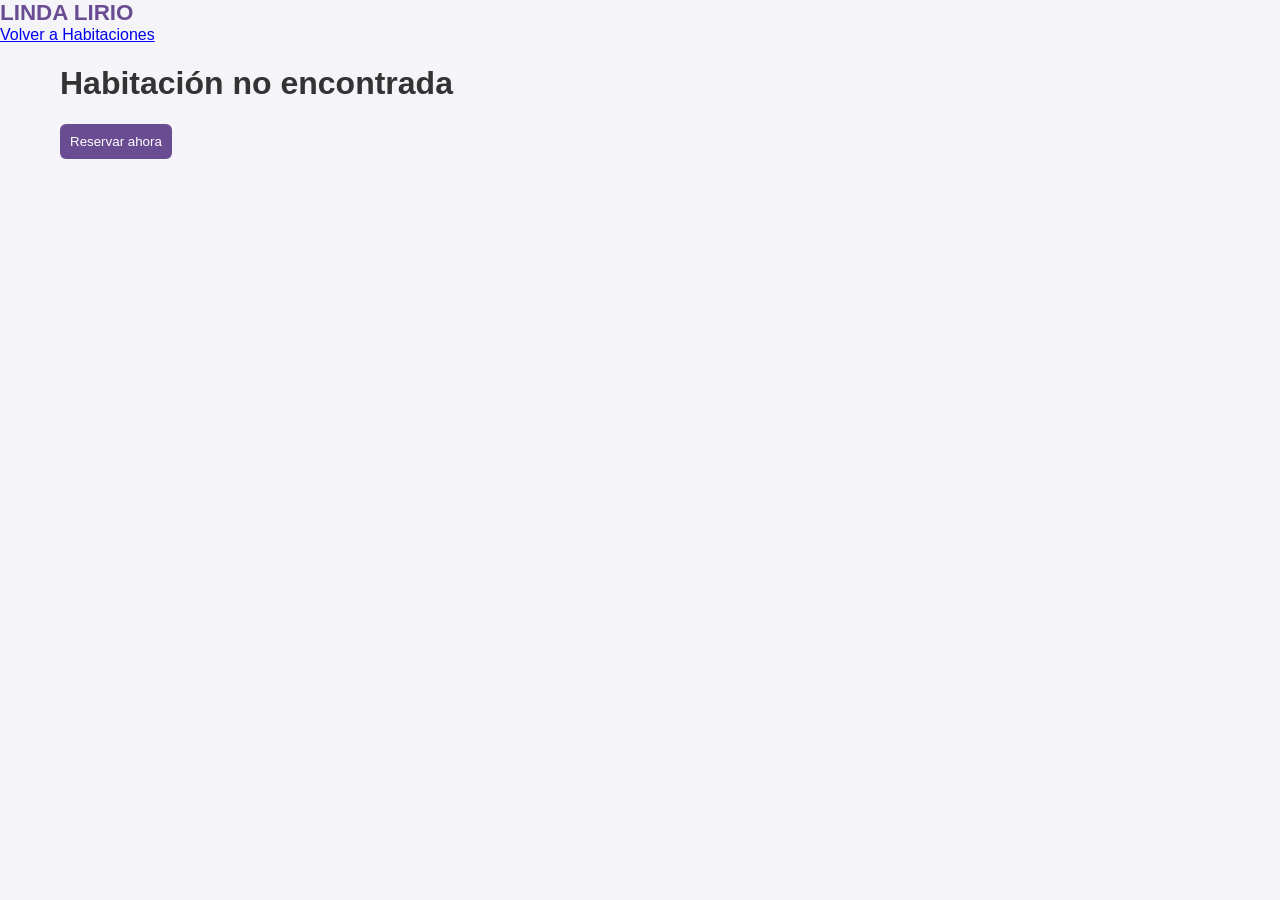
<file: detalle.html>
<!DOCTYPE html>
<html lang="es">
<head>
    <meta charset="UTF-8">
    <meta name="viewport" content="width=device-width, initial-scale=1.0">
    <title>Detalle de Habitación | Linda Lirio</title>
    <link rel="stylesheet" href="style-habitaciones.css">
</head>
<body>
    <header class="main-header">
        <div class="logo">LINDA LIRIO</div>
        <nav>
            <a href="habitaciones.html">Volver a Habitaciones</a>
        </nav>
    </header>

    <div class="page-layout" id="detalle-contenido">
        <!-- Aquí se inyectará la info mediante JS -->
        <h1 id="titulo-hab">Cargando...</h1>
        <p id="desc-hab"></p>
        <button class="btn-prim" onclick="alert('Reserva enviada a WhatsApp')">Reservar ahora</button>
    </div>

    <script>
        // Obtener el nombre de la habitación de la URL
        const params = new URLSearchParams(window.location.search);
        const hab = params.get('hab');
        
        // Base de datos ficticia de habitaciones
        const datosHabitaciones = {
            "Individual": { desc: "Habitación acogedora perfecta para viajeros solitarios.", precio: "S/ 90" },
            "Matrimonial": { desc: "Confort y elegancia para parejas.", precio: "S/ 150" },
            "Doble": { desc: "Espacio ideal para compartir con amigos.", precio: "S/ 180" }
        };

        if(datosHabitaciones[hab]) {
            document.getElementById('titulo-hab').innerText = hab;
            document.getElementById('desc-hab').innerText = datosHabitaciones[hab].desc + " Precio: " + datosHabitaciones[hab].precio;
        } else {
            document.getElementById('titulo-hab').innerText = "Habitación no encontrada";
        }
    </script>
</body>
</html>
</file>
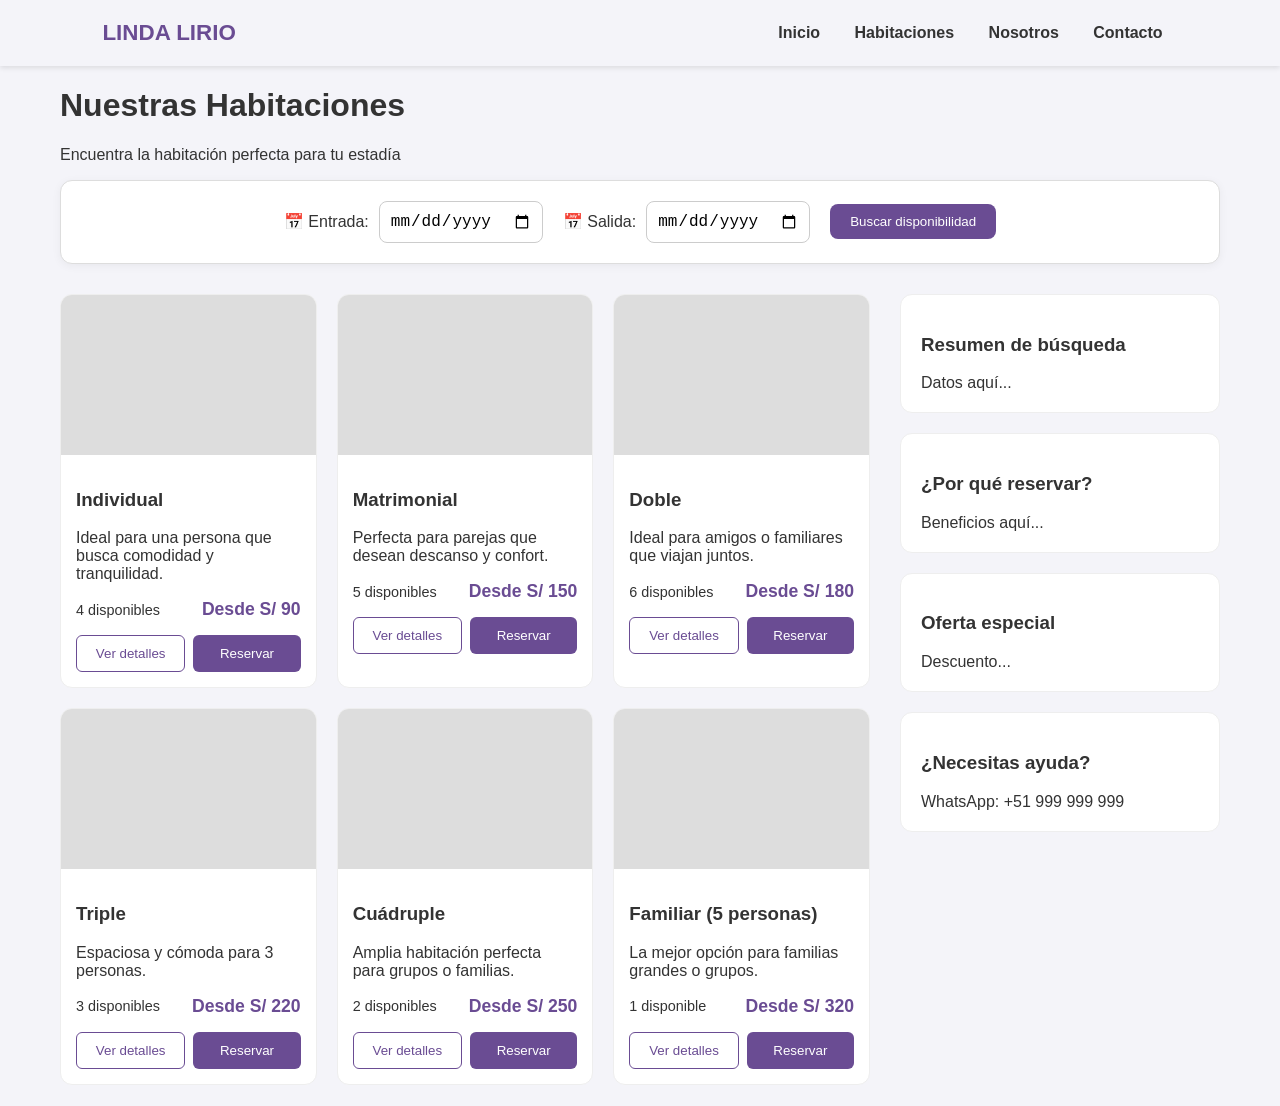
<file: habitaciones.html>
<!DOCTYPE html>
<html lang="es">
<head>
    <meta charset="UTF-8">
    <meta name="viewport" content="width=device-width, initial-scale=1.0">
    <title>Habitaciones | Linda Lirio</title>
    <link rel="stylesheet" href="style-habitaciones.css">
    <style>
        /* Estilos básicos para el modal */
        #modal-reserva { display:none; position:fixed; top:20%; left:50%; transform:translateX(-50%); background:white; padding:30px; border:1px solid #ccc; z-index:1000; border-radius:15px; width:90%; max-width:400px; box-shadow:0 0 20px rgba(0,0,0,0.3); }
        .opciones-pago { display: flex; flex-direction: column; gap: 10px; margin-top: 20px; }
        .opciones-pago button { padding: 10px; cursor: pointer; border-radius: 5px; border: 1px solid #6a4c93; background: white; color: #6a4c93; }
        .opciones-pago button:hover { background: #6a4c93; color: white; }
    </style>
</head>
<body>

    <header class="navbar">
        <div class="logo">LINDA LIRIO</div>
        <nav class="nav-links">
            <a href="index.html">Inicio</a>
            <a href="habitaciones.html">Habitaciones</a>
            <a href="nosotros.html">Nosotros</a>
            <a href="contacto.html">Contacto</a>
        </nav>
    </header>

    <div class="page-layout">
        <div class="hero-section">
            <h1>Nuestras Habitaciones</h1>
            <p>Encuentra la habitación perfecta para tu estadía</p>
        </div>

        <div class="search-bar">
            <div>
                📅 Entrada: <input type="date" id="date-in">
            </div>
            <div>
                📅 Salida: <input type="date" id="date-out">
            </div>
            <button class="btn-search" onclick="actualizarResumen()">Buscar disponibilidad</button>
        </div>

        <div class="rooms-container">
            <div class="room-grid">
                <!-- Tarjetas -->
                <div class="card" data-precio="90">
                    <div class="img-placeholder"></div>
                    <div class="content">
                        <h3>Individual</h3>
                        <p>Ideal para una persona que busca comodidad y tranquilidad.</p>
                        <div class="price-info"><span>4 disponibles</span> <strong>Desde S/ 90</strong></div>
                        <div class="btns">
                            <button class="btn-sec" onclick="window.location.href='detalle.html?hab=Individual'">Ver detalles</button>
                            <button class="btn-prim" onclick="abrirReserva('Individual', 90)">Reservar</button>
                        </div>
                    </div>
                </div>
                <div class="card" data-precio="150">
                    <div class="img-placeholder"></div>
                    <div class="content">
                        <h3>Matrimonial</h3>
                        <p>Perfecta para parejas que desean descanso y confort.</p>
                        <div class="price-info"><span>5 disponibles</span> <strong>Desde S/ 150</strong></div>
                        <div class="btns">
                            <button class="btn-sec" onclick="window.location.href='detalle.html?hab=Matrimonial'">Ver detalles</button>
                            <button class="btn-prim" onclick="abrirReserva('Matrimonial', 150)">Reservar</button>
                        </div>
                    </div>
                </div>
                <div class="card" data-precio="180">
                    <div class="img-placeholder"></div>
                    <div class="content">
                        <h3>Doble</h3>
                        <p>Ideal para amigos o familiares que viajan juntos.</p>
                        <div class="price-info"><span>6 disponibles</span> <strong>Desde S/ 180</strong></div>
                        <div class="btns">
                            <button class="btn-sec" onclick="window.location.href='detalle.html?hab=Doble'">Ver detalles</button>
                            <button class="btn-prim" onclick="abrirReserva('Doble', 180)">Reservar</button>
                        </div>
                    </div>
                </div>
                <div class="card" data-precio="220">
                    <div class="img-placeholder"></div>
                    <div class="content">
                        <h3>Triple</h3>
                        <p>Espaciosa y cómoda para 3 personas.</p>
                        <div class="price-info"><span>3 disponibles</span> <strong>Desde S/ 220</strong></div>
                        <div class="btns">
                            <button class="btn-sec" onclick="window.location.href='detalle.html?hab=Triple'">Ver detalles</button>
                            <button class="btn-prim" onclick="abrirReserva('Triple', 220)">Reservar</button>
                        </div>
                    </div>
                </div>
                <div class="card" data-precio="250">
                    <div class="img-placeholder"></div>
                    <div class="content">
                        <h3>Cuádruple</h3>
                        <p>Amplia habitación perfecta para grupos o familias.</p>
                        <div class="price-info"><span>2 disponibles</span> <strong>Desde S/ 250</strong></div>
                        <div class="btns">
                            <button class="btn-sec" onclick="window.location.href='detalle.html?hab=Cuádruple'">Ver detalles</button>
                            <button class="btn-prim" onclick="abrirReserva('Cuádruple', 250)">Reservar</button>
                        </div>
                    </div>
                </div>
                <div class="card" data-precio="320">
                    <div class="img-placeholder"></div>
                    <div class="content">
                        <h3>Familiar (5 personas)</h3>
                        <p>La mejor opción para familias grandes o grupos.</p>
                        <div class="price-info"><span>1 disponible</span> <strong>Desde S/ 320</strong></div>
                        <div class="btns">
                            <button class="btn-sec" onclick="window.location.href='detalle.html?hab=Familiar'">Ver detalles</button>
                            <button class="btn-prim" onclick="abrirReserva('Familiar', 320)">Reservar</button>
                        </div>
                    </div>
                </div>
            </div>

            <aside class="sidebar">
                <div class="box"><h3>Resumen de búsqueda</h3>Datos aquí...</div>
                <div class="box"><h3>¿Por qué reservar?</h3>Beneficios aquí...</div>
                <div class="box"><h3>Oferta especial</h3>Descuento...</div>
                <div class="box"><h3>¿Necesitas ayuda?</h3>WhatsApp: +51 999 999 999</div>
            </aside>
        </div>
    </div>

    <!-- Modal de Reserva -->
    <div id="modal-reserva">
        <h2 id="modal-titulo">Reserva</h2>
        <p id="modal-detalle"></p>
        <p><strong>Monto Total: S/ <span id="modal-precio-total">0</span></strong></p>
        <div class="opciones-pago">
            <button onclick="alert('Redirigiendo a Yape...')">Pagar con Yape</button>
            <button onclick="alert('Redirigiendo a pasarela de Tarjetas...')">Pagar con Tarjeta</button>
            <button onclick="document.getElementById('modal-reserva').style.display='none'">Cancelar</button>
        </div>
    </div>

    <script>
        // Función para abrir el modal
        function abrirReserva(nombre, precioBase) {
            const fechaIn = new Date(document.getElementById('date-in').value);
            const fechaOut = new Date(document.getElementById('date-out').value);
            const diffTime = Math.abs(fechaOut - fechaIn);
            const noches = Math.ceil(diffTime / (1000 * 60 * 60 * 24));

            if(isNaN(noches) || noches <= 0) {
                alert("Por favor selecciona fechas válidas de entrada y salida.");
                return;
            }

            const total = noches * precioBase;
            document.getElementById('modal-titulo').innerText = "Reserva: " + nombre;
            document.getElementById('modal-detalle').innerText = `Estadía de ${noches} noche(s).`;
            document.getElementById('modal-precio-total').innerText = total;
            document.getElementById('modal-reserva').style.display = 'block';
        }

        function actualizarResumen() {
            const fechaIn = document.getElementById('date-in').value;
            const fechaOut = document.getElementById('date-out').value;
            const resumen = document.querySelector('.sidebar .box');
            
            if(!fechaIn || !fechaOut) {
                resumen.innerHTML = `<h3>Resumen</h3><p>Selecciona fechas para ver disponibilidad.</p>`;
                return;
            }

            resumen.innerHTML = `<h3>Resumen</h3>
                <p>Entrada: ${fechaIn}</p>
                <p>Salida: ${fechaOut}</p>`;
        }
    </script>
</body>
</html>
</file>
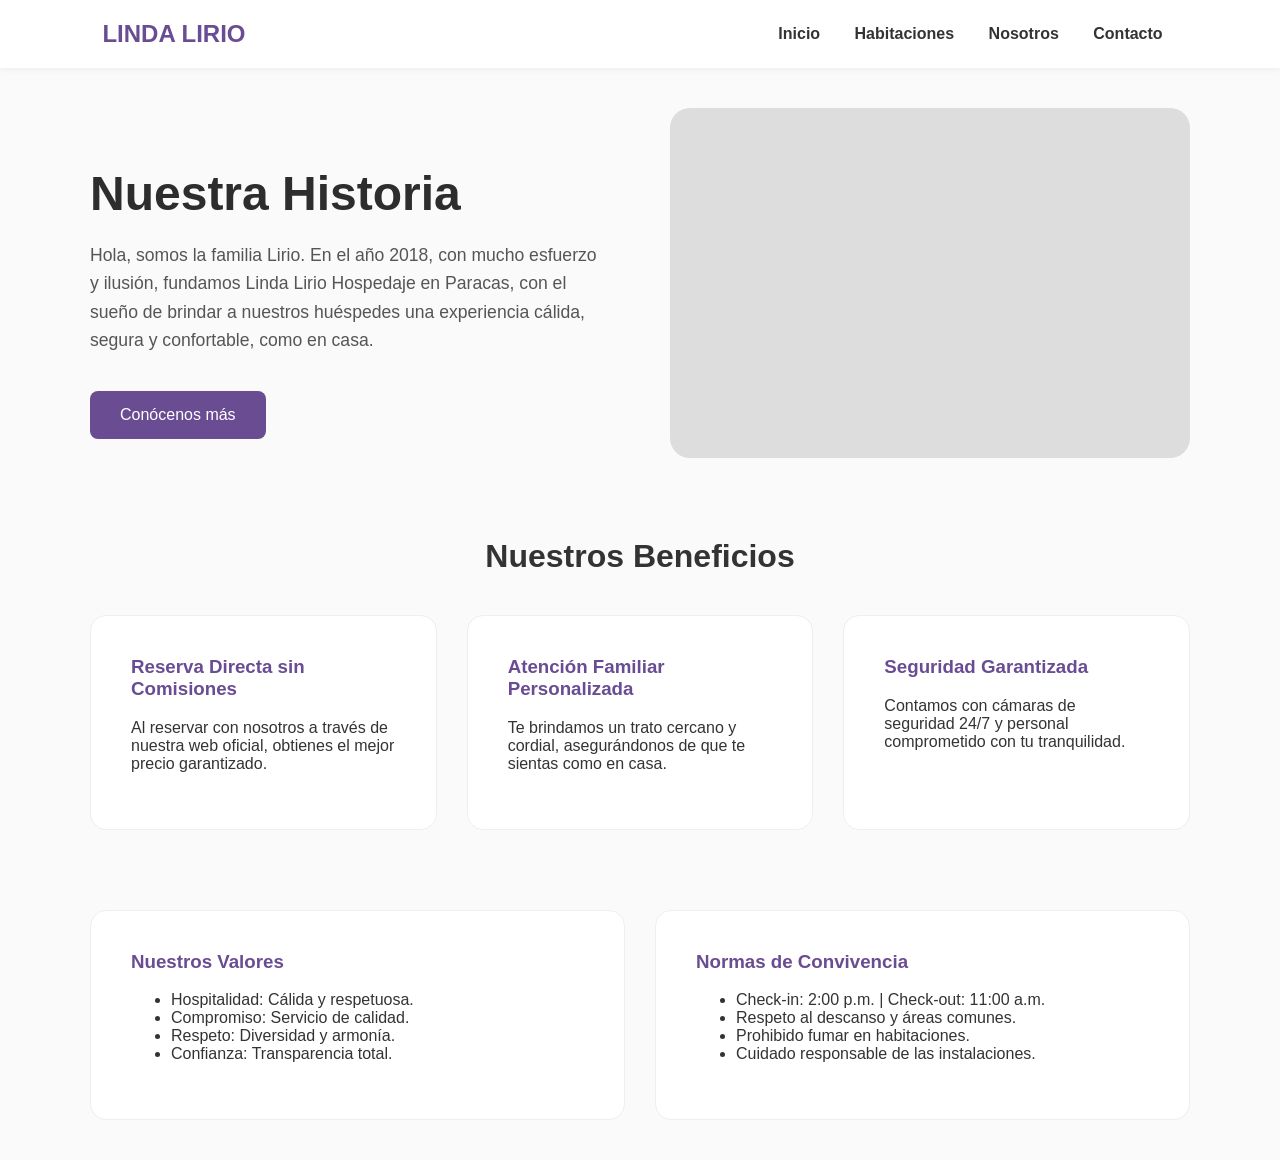
<file: nosotros.html>
<!DOCTYPE html>
<html lang="es">
<head>
    <meta charset="UTF-8">
    <meta name="viewport" content="width=device-width, initial-scale=1.0">
    <title>Nosotros | Linda Lirio</title>
    <link rel="stylesheet" href="style-nosotros.css">
</head>
<body>

    <header class="navbar">
        <div class="logo">LINDA LIRIO</div>
        <nav class="nav-links">
            <a href="index.html">Inicio</a>
            <a href="habitaciones.html">Habitaciones</a>
            <a href="nosotros.html">Nosotros</a>
            <a href="contacto.html">Contacto</a>
        </nav>
    </header>

    <main class="nosotros-container">
        <!-- Hero Section -->
        <section class="hero">
            <div class="hero-content">
                <h1>Nuestra Historia</h1>
                <p>Hola, somos la familia Lirio. En el año 2018, con mucho esfuerzo y ilusión, fundamos Linda Lirio Hospedaje en Paracas, con el sueño de brindar a nuestros huéspedes una experiencia cálida, segura y confortable, como en casa.</p>
                <button class="btn-primary">Conócenos más</button>
            </div>
            <div class="hero-image">
                <div class="img-placeholder"></div>
            </div>
        </section>

        <!-- Beneficios -->
        <section class="beneficios">
            <h2>Nuestros Beneficios</h2>
            <div class="grid-3">
                <div class="card">
                    <h3>Reserva Directa sin Comisiones</h3>
                    <p>Al reservar con nosotros a través de nuestra web oficial, obtienes el mejor precio garantizado.</p>
                </div>
                <div class="card">
                    <h3>Atención Familiar Personalizada</h3>
                    <p>Te brindamos un trato cercano y cordial, asegurándonos de que te sientas como en casa.</p>
                </div>
                <div class="card">
                    <h3>Seguridad Garantizada</h3>
                    <p>Contamos con cámaras de seguridad 24/7 y personal comprometido con tu tranquilidad.</p>
                </div>
            </div>
        </section>

        <!-- Valores y Normas -->
        <section class="info-grid">
            <div class="card">
                <h3>Nuestros Valores</h3>
                <ul>
                    <li>Hospitalidad: Cálida y respetuosa.</li>
                    <li>Compromiso: Servicio de calidad.</li>
                    <li>Respeto: Diversidad y armonía.</li>
                    <li>Confianza: Transparencia total.</li>
                </ul>
            </div>
            <div class="card">
                <h3>Normas de Convivencia</h3>
                <ul>
                    <li>Check-in: 2:00 p.m. | Check-out: 11:00 a.m.</li>
                    <li>Respeto al descanso y áreas comunes.</li>
                    <li>Prohibido fumar en habitaciones.</li>
                    <li>Cuidado responsable de las instalaciones.</li>
                </ul>
            </div>
        </section>
    </main>

</body>
</html>
</file>
<file: style-habitaciones.css>
/* 1. Base y Limpieza */
* { box-sizing: border-box; }
body { font-family: 'Segoe UI', Tahoma, sans-serif; background-color: #f4f4f9; margin: 0; color: #333; }

/* 2. Header */
.navbar { display: flex; justify-content: space-between; align-items: center; padding: 20px 8%; background: var(--color-blanco); box-shadow: 0 2px 5px rgba(0,0,0,0.1); }
.nav-links a { text-decoration: none; color: #333; margin: 0 15px; font-weight: bold; }
.logo { font-weight: bold; font-size: 1.4rem; color: #6a4c93; }

/* 3. Layout Principal */
.page-layout { max-width: 1200px; margin: 20px auto; padding: 0 20px; }
.search-bar { background: white; padding: 20px; border-radius: 10px; display: flex; gap: 20px; border: 1px solid #ddd; margin-bottom: 30px; align-items: center; flex-wrap: wrap; }

/* 4. Estructura de dos columnas (PC) */
.rooms-container { 
    display: grid; 
    grid-template-columns: 1fr 320px; 
    gap: 30px; 
}

/* El grid de habitaciones (3 columnas) */
.room-grid { 
    display: grid; 
    grid-template-columns: repeat(3, 1fr); 
    gap: 20px; 
}

/* 5. Tarjetas */
.card { background: white; border: 1px solid #eee; border-radius: 12px; overflow: hidden; display: flex; flex-direction: column; transition: 0.3s; }
.card:hover { box-shadow: 0 8px 16px rgba(0,0,0,0.1); }
.img-placeholder { height: 160px; background: #ddd; width: 100%; }
.content { padding: 15px; flex-grow: 1; }
.price-info { display: flex; justify-content: space-between; align-items: center; margin: 15px 0; font-size: 0.9rem; }
.price-info strong { color: #6a4c93; font-size: 1.1rem; }

/* 6. Botones */
.btns { display: flex; gap: 8px; margin-top: 10px; }
.btn-prim, .btn-sec { padding: 10px; border-radius: 6px; flex: 1; cursor: pointer; text-align: center; }
.btn-prim { background: #6a4c93; color: white; border: none; }
.btn-sec { background: transparent; border: 1px solid #6a4c93; color: #6a4c93; }

/* 7. Sidebar */
.sidebar { display: flex; flex-direction: column; gap: 20px; }
.box { background: white; padding: 20px; border: 1px solid #eee; border-radius: 12px; }

/* --- RESPONSIVE: LA MAGIA PARA CELULARES --- */
@media (max-width: 950px) {
    .rooms-container { grid-template-columns: 1fr; } /* Todo a una columna */
    .room-grid { grid-template-columns: 1fr 1fr; } /* 2 columnas en tablets */
}

@media (max-width: 600px) {
    .room-grid { grid-template-columns: 1fr; } /* 1 sola columna en celulares */
    .search-bar { flex-direction: column; align-items: stretch; }
    .navbar { flex-direction: column; gap: 10px; }
}
/* --- ESTILOS PARA EL MODAL Y ELEMENTOS DE PAGO --- */

/* Fondo oscurecido cuando el modal está activo */
#modal-reserva {
    background: #ffffff;
    border-radius: 20px;
    padding: 40px !important;
    text-align: center;
    border: none !important;
    box-shadow: 0 10px 30px rgba(0, 0, 0, 0.2) !important;
    transition: all 0.3s ease;
}

#modal-titulo {
    color: #6a4c93;
    margin-bottom: 15px;
}

#modal-detalle {
    font-size: 1.1rem;
    color: #555;
    margin-bottom: 20px;
}

#modal-precio-total {
    font-size: 1.8rem;
    color: #6a4c93;
    font-weight: bold;
}

/* Diseño de los botones de pago */
.opciones-pago {
    display: flex;
    flex-direction: column;
    gap: 12px;
    margin-top: 30px;
}

.opciones-pago button {
    padding: 14px;
    font-size: 1rem;
    font-weight: 600;
    border-radius: 10px;
    border: 2px solid #6a4c93;
    background-color: white;
    color: #6a4c93;
    transition: all 0.3s ease;
    cursor: pointer;
}

.opciones-pago button:hover {
    background-color: #6a4c93;
    color: white;
}

/* Botón de Cancelar estilo más suave */
.opciones-pago button:last-child {
    border: none;
    background-color: #f4f4f9;
    color: #777;
}

.opciones-pago button:last-child:hover {
    background-color: #e0e0e0;
    color: #333;
}
.date-group {
    display: flex;
    flex-direction: column;
    gap: 5px;
}

.search-bar input[type="date"] {
    padding: 10px;
    border: 1px solid #ccc;
    border-radius: 8px;
    font-size: 1rem;
    cursor: pointer;
}
/* --- Mejora de Alineación del Buscador --- */
.search-bar {
    display: flex;
    flex-wrap: wrap;
    justify-content: center; /* Centra todo el contenido */
    align-items: center;     /* Alinea verticalmente los inputs con el botón */
    gap: 20px;               /* Espacio entre los elementos */
    background: white;
    padding: 20px;
    border-radius: 12px;
    box-shadow: 0 2px 10px rgba(0,0,0,0.05);
}

.search-bar > div {
    display: flex;
    align-items: center;
    gap: 10px;
}

.btn-search {
    padding: 10px 20px;
    background-color: #6a4c93;
    color: white;
    border: none;
    border-radius: 8px;
    cursor: pointer;
    transition: background 0.3s;
}

.btn-search:hover {
    background-color: #553a7a;
}
</file>
<file: style-nosotros.css>
/* --- Estilos Mejorados para Linda Lirio --- */
body { font-family: 'Segoe UI', Tahoma, sans-serif; margin: 0; background-color: #fafafa; color: #333; }

/* Navbar ajustada */
.navbar { background: white; padding: 20px 8%; display: flex; justify-content: space-between; align-items: center; box-shadow: 0 2px 5px rgba(0,0,0,0.05); }
.logo { font-weight: bold; color: #6a4c93; font-size: 1.5rem; }
.nav-links a { text-decoration: none; color: #333; margin: 0 15px; font-weight: bold; }

.nosotros-container { max-width: 1100px; margin: 40px auto; padding: 0 20px; }

/* Hero Section */
.hero { display: grid; grid-template-columns: 1fr 1fr; gap: 60px; align-items: center; margin-bottom: 80px; }
.hero h1 { font-size: 3rem; color: #2d2d2d; margin-bottom: 20px; }
.hero p { font-size: 1.1rem; line-height: 1.6; color: #555; }
.img-placeholder { height: 350px; background: #ddd; border-radius: 20px; }

/* Beneficios */
.beneficios h2 { text-align: center; margin-bottom: 40px; font-size: 2rem; }
.grid-3 { display: grid; grid-template-columns: repeat(3, 1fr); gap: 30px; margin-bottom: 80px; }

/* Tarjetas y Estilo Visual */
.card { background: white; padding: 40px; border-radius: 16px; border: 1px solid #eee; transition: transform 0.3s; }
.card h3 { color: #6a4c93; margin-top: 0; }
.info-grid { display: grid; grid-template-columns: 1fr 1fr; gap: 30px; }

.btn-primary { background: #6a4c93; color: white; border: none; padding: 15px 30px; border-radius: 8px; cursor: pointer; font-size: 1rem; margin-top: 20px; }

/* Responsivo */
@media (max-width: 850px) {
    .hero, .grid-3, .info-grid { grid-template-columns: 1fr !important; text-align: center; }
    .hero h1 { font-size: 2rem; }
}
</file>
